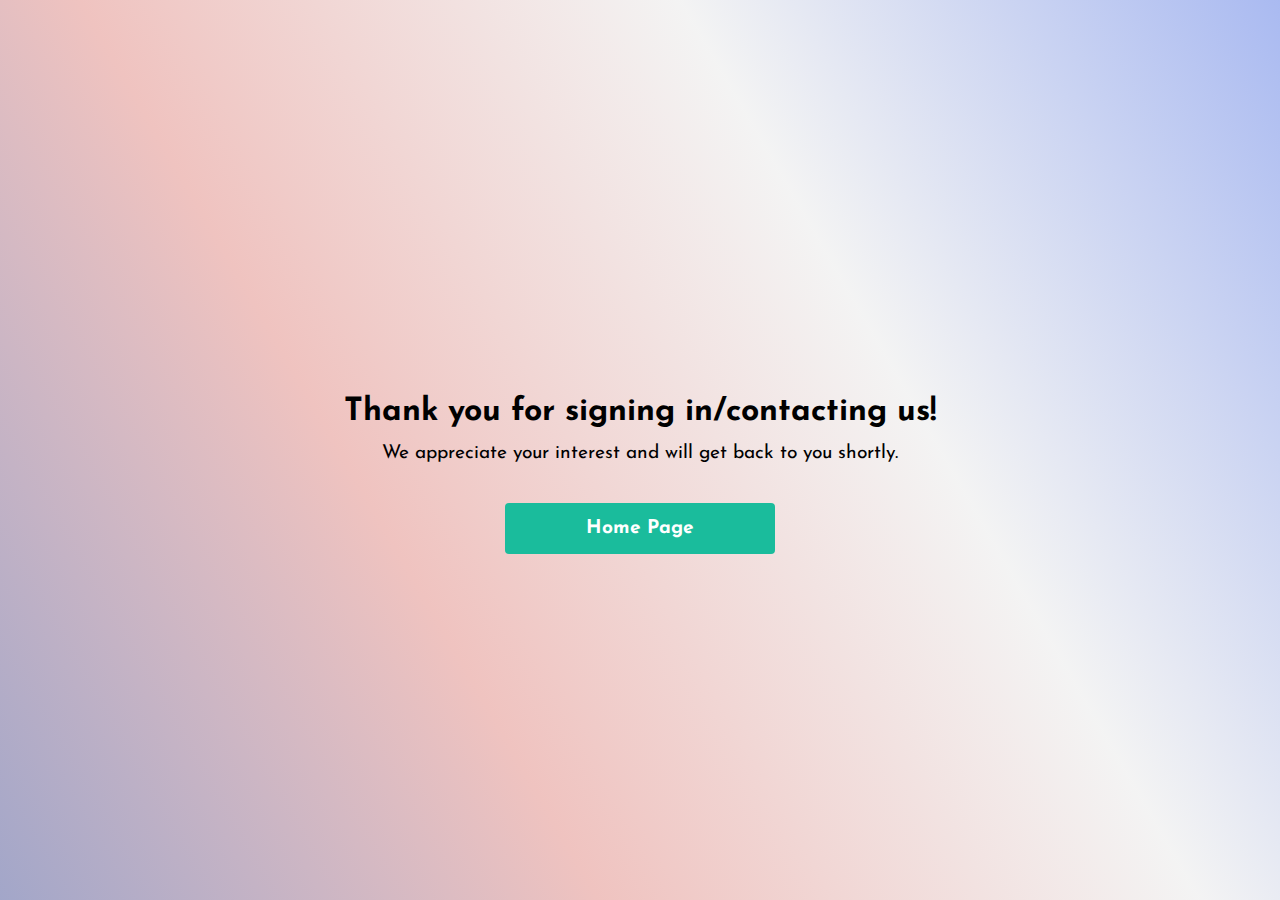
<file: Confirmation.html>
<!DOCTYPE html>
<html lang="en">
<head>
    <link rel="stylesheet" href="style1.css">
    <link rel="shortcut icon" type="x-icon" href="img/logo.jpg">
    <meta charset="UTF-8">
    <meta http-equiv="X-UA-Compatible" content="IE=edge">
    <meta name="viewport" content="width=device-width, initial-scale=1.0">
    <title>Another Hindi Playlist - Confirmation</title>
</head>
<body>
  <div class="confirmation-page">
    <h2>Thank you for signing in/contacting us!</h2>
    <p>We appreciate your interest and will get back to you shortly.</p>
    <a href="index.html"><button type="submit">Home Page</button></a>
  </div>
</body>
</html>
</file>
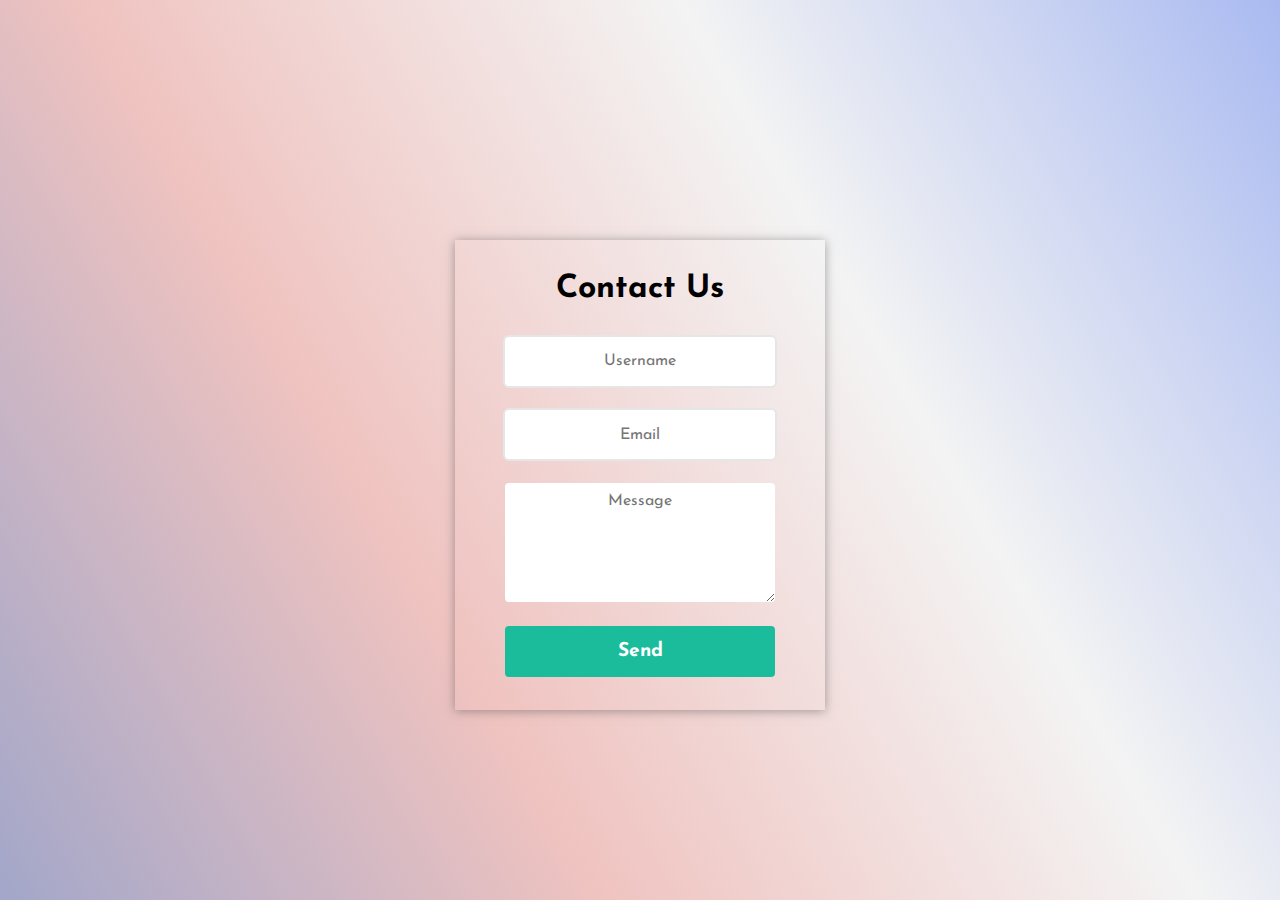
<file: contact.html>
<!DOCTYPE html>
<html lang="en">

<head>
    <link rel="stylesheet" href="style1.css">
    <link rel="shortcut icon" type="x-icon" href="img/logo.jpg">
    <meta charset="UTF-8">
    <meta http-equiv="X-UA-Compatible" content="IE=edge">
    <meta name="viewport" content="width=device-width, initial-scale=1.0">
    <title>Another Hindi Playlist - Contact Us</title>
</head>

<body>
  <form class="contact-form" action="Confirmation.html">
    <h2>Contact Us
    </h2>
    <input type="text" id="name" name="name" placeholder="Username" required>
    <input type="email" id="email" name="email" placeholder="Email" required>
    <textarea id="message" name="message" placeholder="Message" required></textarea>
    <button type="submit">Send</button>
  </form>
</body>

</html>
</file>
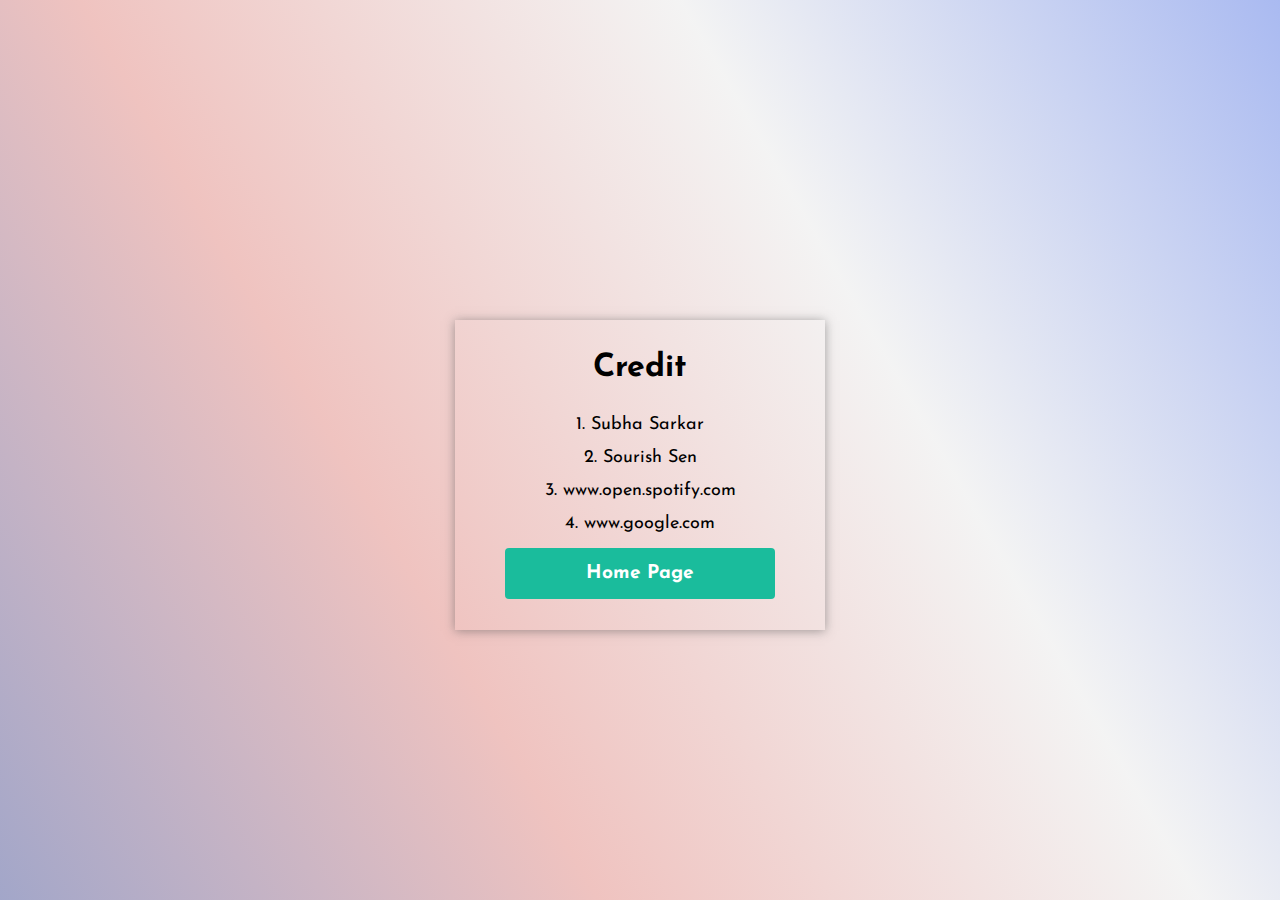
<file: Credit.html>
<!DOCTYPE html>
<html lang="en">

<head>
    <link rel="stylesheet" href="style1.css">
    <link rel="shortcut icon" type="x-icon" href="img/logo.jpg">
    <meta charset="UTF-8">
    <meta http-equiv="X-UA-Compatible" content="IE=edge">
    <meta name="viewport" content="width=device-width, initial-scale=1.0">
    <title>Another Hindi Playlist - Credit</title>
</head>

<body>
  <div class="contact-form1">
    <h2>Credit</h2>
    <ul>
        <li>1. Subha Sarkar</li>
        <li>2. Sourish Sen</li>
        <li>3. www.open.spotify.com</li>
        <li>4. www.google.com</li>
    </ul>
    <a href="index.html"><button type="submit">Home Page</button></a>
  </div>
</body>

</html>
</file>
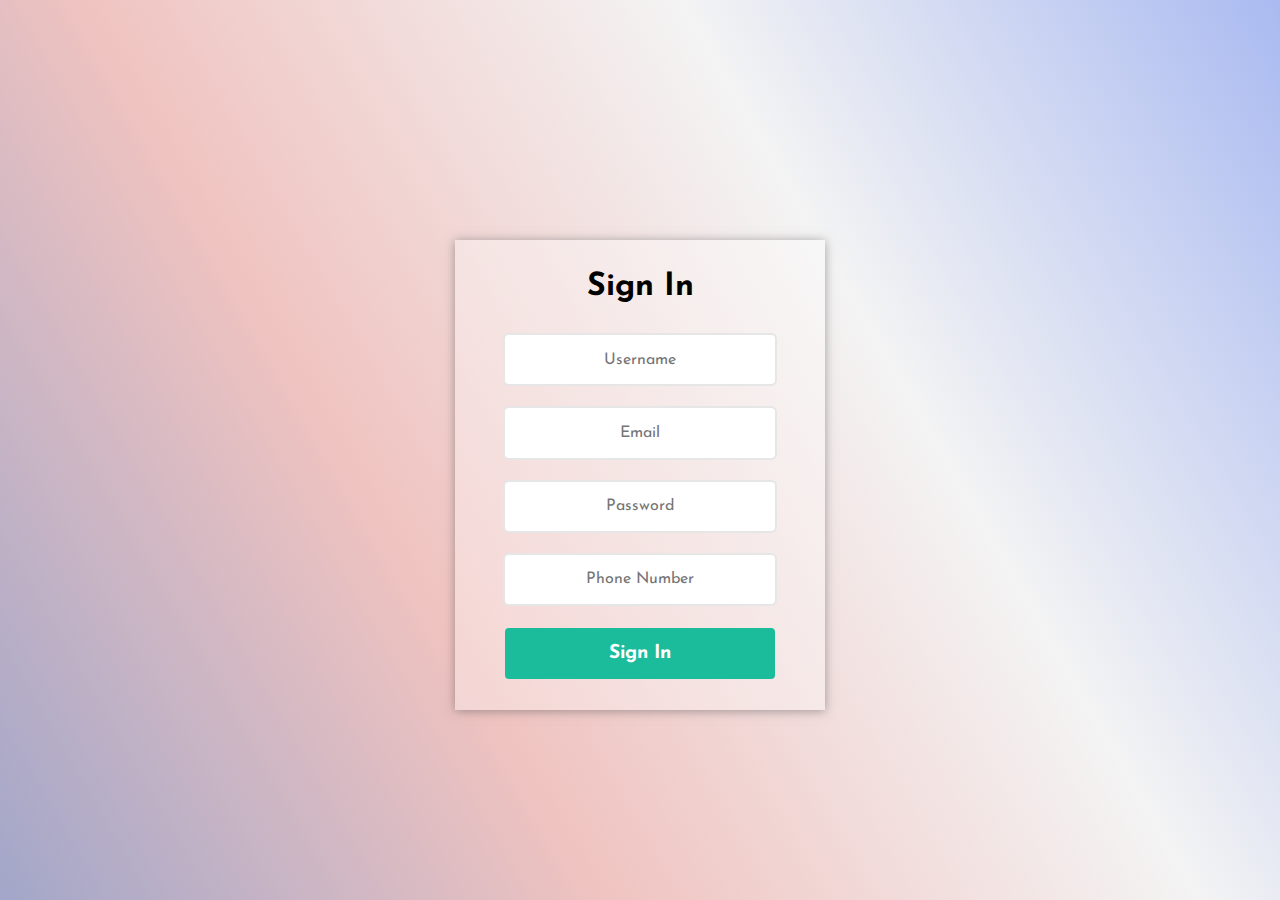
<file: signin.html>
<!DOCTYPE html>
<html lang="en">
<head>
    <link rel="stylesheet" href="style1.css">
    <link rel="shortcut icon" type="x-icon" href="img/logo.jpg">
    <meta charset="UTF-8">
    <meta http-equiv="X-UA-Compatible" content="IE=edge">
    <meta name="viewport" content="width=device-width, initial-scale=1.0">
    <title>Another Hindi Playlist - Sign In</title>
</head>
<body>
    <form class="signin-form" action="Confirmation.html">
        <h2>Sign In</h2>
        <input type="text" id="username" name="username" placeholder="Username" required >
        <input type="email" id="email" name="email" placeholder="Email" required>
        <input type="password" id="password" name="password" placeholder="Password" required>
        <input type="tel" id="phone" name="phone" placeholder="Phone Number" maxlength="10" pattern="[0-9]{10}" required>
        <button type="submit">Sign In</button>
      </form>
      
</body>
</html>
</file>
<file: style1.css>
@import url('https://fonts.googleapis.com/css2?family=Bree+Serif&family=Lobster&display=swap');
@import url('https://fonts.googleapis.com/css2?family=Josefin+Sans:wght@500&display=swap');

* {
  margin: 0;
  padding: 0;
  font-family: 'Josefin Sans', sans-serif;
}

body {
  background: linear-gradient(60deg, rgba(92, 99, 160, 0.568), rgba(231, 163, 158, 0.651), rgba(241, 241, 241, 0.822), rgba(140, 162, 236, 0.74));
  background-repeat: no-repeat;
  min-height: 100vh;
  background-size: 100vw 100vh;
  display: flex;
  justify-content: center;
  align-items: center;
  text-align: center;
}

.signin-form {
  background-color: #ffffff54;
  height: 470px;
  width: 370px;
  display: flex;
  flex-direction: column;
  justify-content: center;
  align-items: center;
  margin-top: 50px;
  box-shadow: 0 1px 10px rgba(83, 83, 83, 0.521);
  transition: ease-out 0.3s;
}

.signin-form:hover {
  box-shadow: 0 1px 15px rgba(66, 66, 66, 0.521);
}

.signin-form h2 {
  font-size: 2rem;
  margin-bottom: 2rem;
  text-align: center;
}

.signin-form label {
  font-size: 1.2rem;
  margin-bottom: 0.5rem;
}

input {
  text-align: center;
  width: 250px;
  height: 30px;
  padding: 0.6rem;
  margin-bottom: 1.5rem;
  border: none;
  border-radius: 0.25rem;
  font-size: 1rem;
  box-shadow: 0 0 0 2px #e6e6e6;
}

input:focus {
  outline: none;
  box-shadow: 0 0 0 2px #1abc9c;
}

button[type="submit"] {
  transition: ease-out 0.3s;
  width: 270px;
  padding: 1rem;
  background-color: #1abc9c;
  color: #fff;
  border: none;
  border-radius: 0.25rem;
  font-size: 1.2rem;
  font-weight: bold;
  cursor: pointer;
  transition: background-color 0.2s ease-in-out;
}

button[type="submit"]:hover {
  background-color: #148f77;
}

.contact-form {
  display: flex;
  flex-direction: column;
  justify-content: center;
  align-items: center;
  height: 470px;
  width: 370px;
  margin-top: 50px;
  box-shadow: 0 1px 10px rgba(83, 83, 83, 0.521);
  transition: ease-out 0.3s;
}

.contact-form:hover {
  box-shadow: 0 1px 15px rgba(66, 66, 66, 0.521);
}

.contact-form1 {
  display: flex;
  flex-direction: column;
  justify-content: center;
  align-items: center;
  height: 310px;
  width: 370px;
  margin-top: 50px;
  box-shadow: 0 1px 10px rgba(83, 83, 83, 0.521);
  transition: ease-out 0.3s;
}

.contact-form1:hover {
  box-shadow: 0 1px 15px rgba(66, 66, 66, 0.521);
}

.contact-form1 ul {
  list-style-type: none;
}

.contact-form1 ul li {
  margin-bottom: 15px;
  font-size: 18px;
}

h2 {
  font-size: 2rem;
  margin-bottom: 2rem;
  text-align: center;
}

.contact-form h2 {
  font-size: 2rem;
  margin-bottom: 2rem;
  text-align: center;
}

.contact-form label {
  font-size: 1.2rem;
  margin-bottom: 0.5rem;
}

.contact-form textarea {
  width: 250px;
  text-align: center;
  height: 100px;
  padding: 0.6rem;
  margin-bottom: 1.5rem;
  border: none;
  border-radius: 0.25rem;
  font-size: 1rem;
}

.contact-form textarea:focus {
  outline: none;
  box-shadow: 0 0 0 2px #1abc9c;
}

.confirmation-page {
  display: flex;
  flex-direction: column;
  justify-content: center;
  align-items: center;
  margin-top: 50px;
  padding: 30px;
}

.confirmation-page h2 {
  font-size: 2rem;
  margin-bottom: 1rem;
  text-align: center;
}

.confirmation-page p {
  font-size: 1.2rem;
  text-align: center;
  margin-bottom: 40px;
}

@media screen and (max-width:600px){
  input {
    text-align: center;
    width: 150px;
    height: 20px;
    padding: 0.4rem;
    margin-bottom: 1.2rem;
    border: none;
    border-radius: 0.25rem;
    font-size: 0.8rem;
    box-shadow: 0 0 0 2px #e6e6e6;
  }

  button[type="submit"] {
    width: 160px;
    height: 20px;
    text-align: center;
    justify-content: center;
    align-items: center;
    display: flex;
    background-color: #1abc9c;
    color: #fff;
    border: none;
    border-radius: 0.25rem;
    font-size: 1rem;
    font-weight: bold;
    cursor: pointer;
    transition: background-color 0.2s ease-in-out;
  }

  .signin-form {
    background-color: #ffffff54;
    height: 350px;
    width: 250px;
    display: flex;
    flex-direction: column;
    justify-content: center;
    align-items: center;
    margin-top: 50px;
    box-shadow: 0 1px 10px rgba(83, 83, 83, 0.521);
    transition: ease-out 0.3s;
  }

  .contact-form {
    display: flex;
    flex-direction: column;
    justify-content: center;
    align-items: center;
    height: 350px;
    width: 250px;
    margin-top: 50px;
    box-shadow: 0 1px 10px rgba(83, 83, 83, 0.521);
    transition: ease-out 0.3s;
  }

  .contact-form textarea {
    width: 140px;
    text-align: center;
    height: 60px;
    padding: 0.8rem;
    margin-bottom: 1.5rem;
    border: none;
    border-radius: 0.25rem;
    font-size: 0.8rem;
  }

  a {
    text-decoration: none;
  }

  .contact-form1 {
    display: flex;
    flex-direction: column;
    justify-content: center;
    align-items: center;
    height: 310px;
    width: 300px;
    margin-top: 50px;
    box-shadow: 0 1px 10px rgba(83, 83, 83, 0.521);
    transition: ease-out 0.3s;
  }
}

.close {
  position: absolute;
  top: 5;
  right: 14px;
  font-family: arial;
  font-size: 40px;
  transform: rotate(45deg);
  color: black;
  cursor: pointer;
}
</file>
